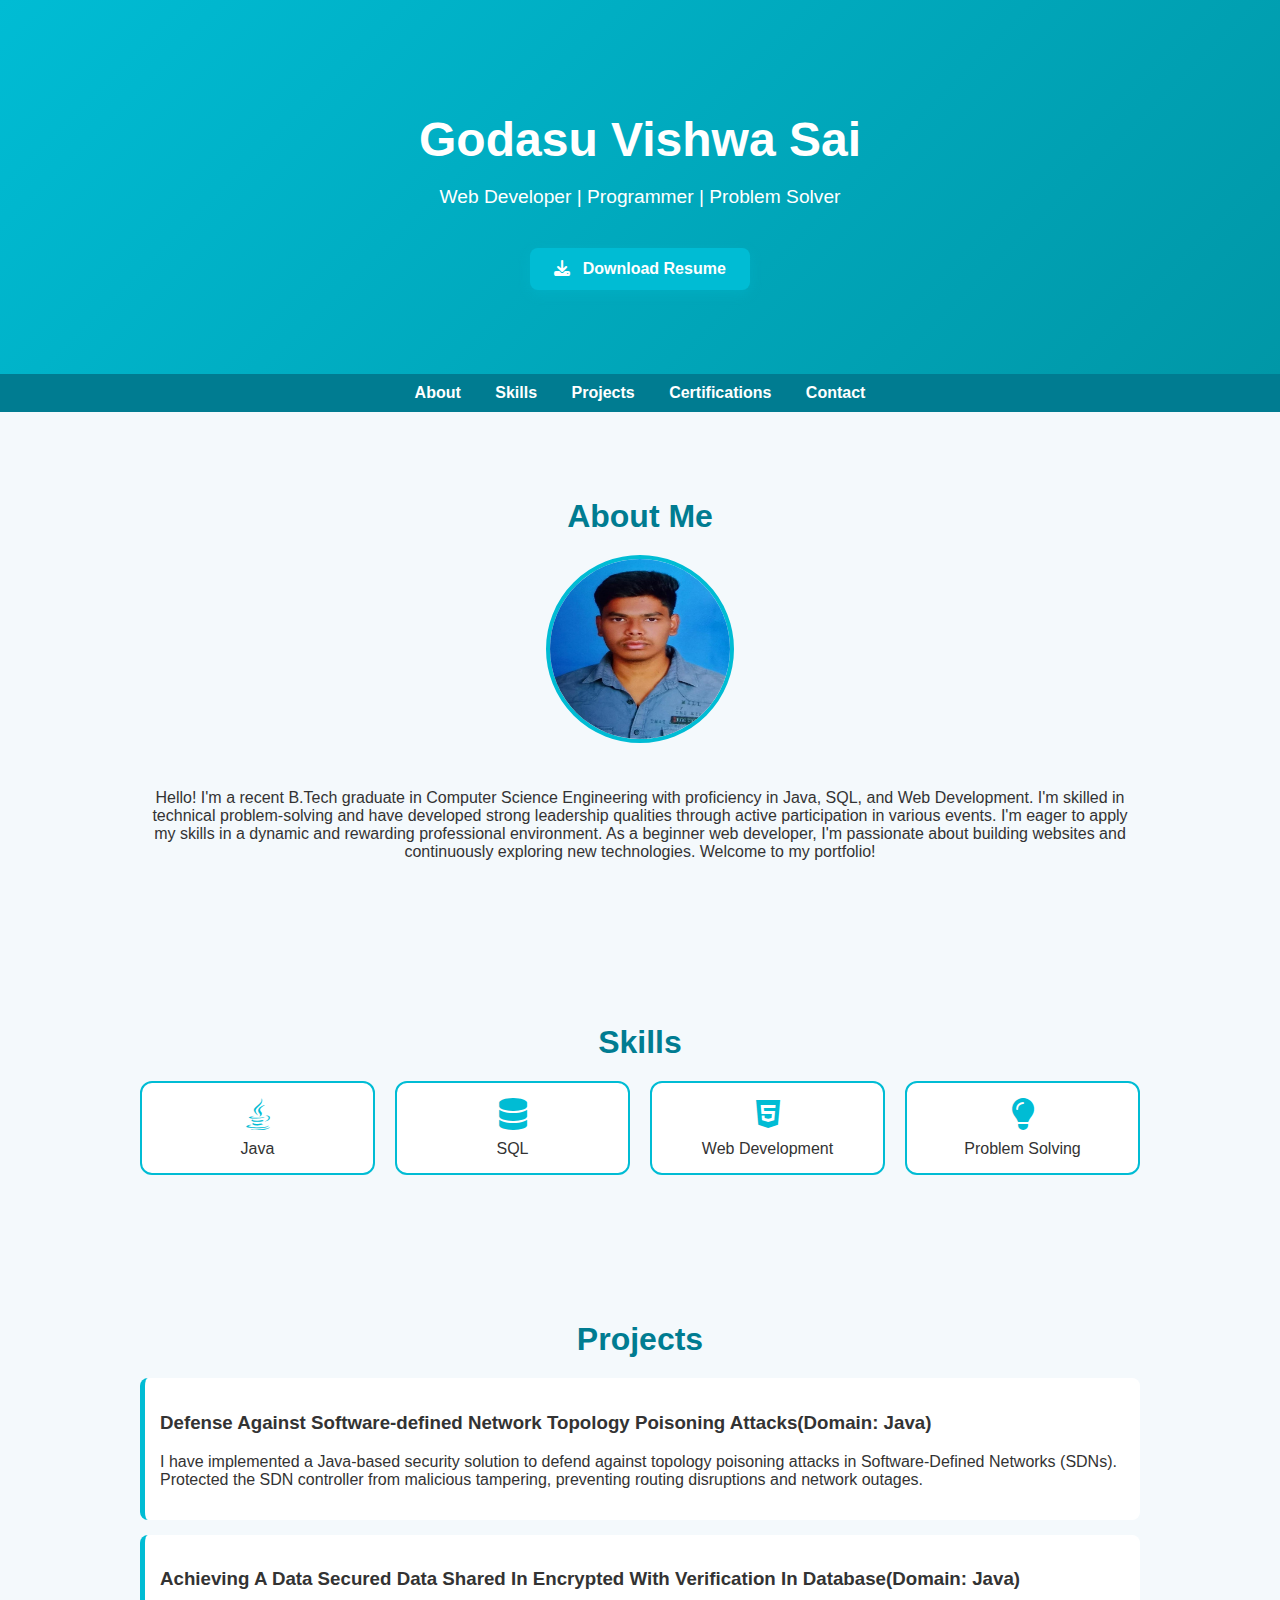
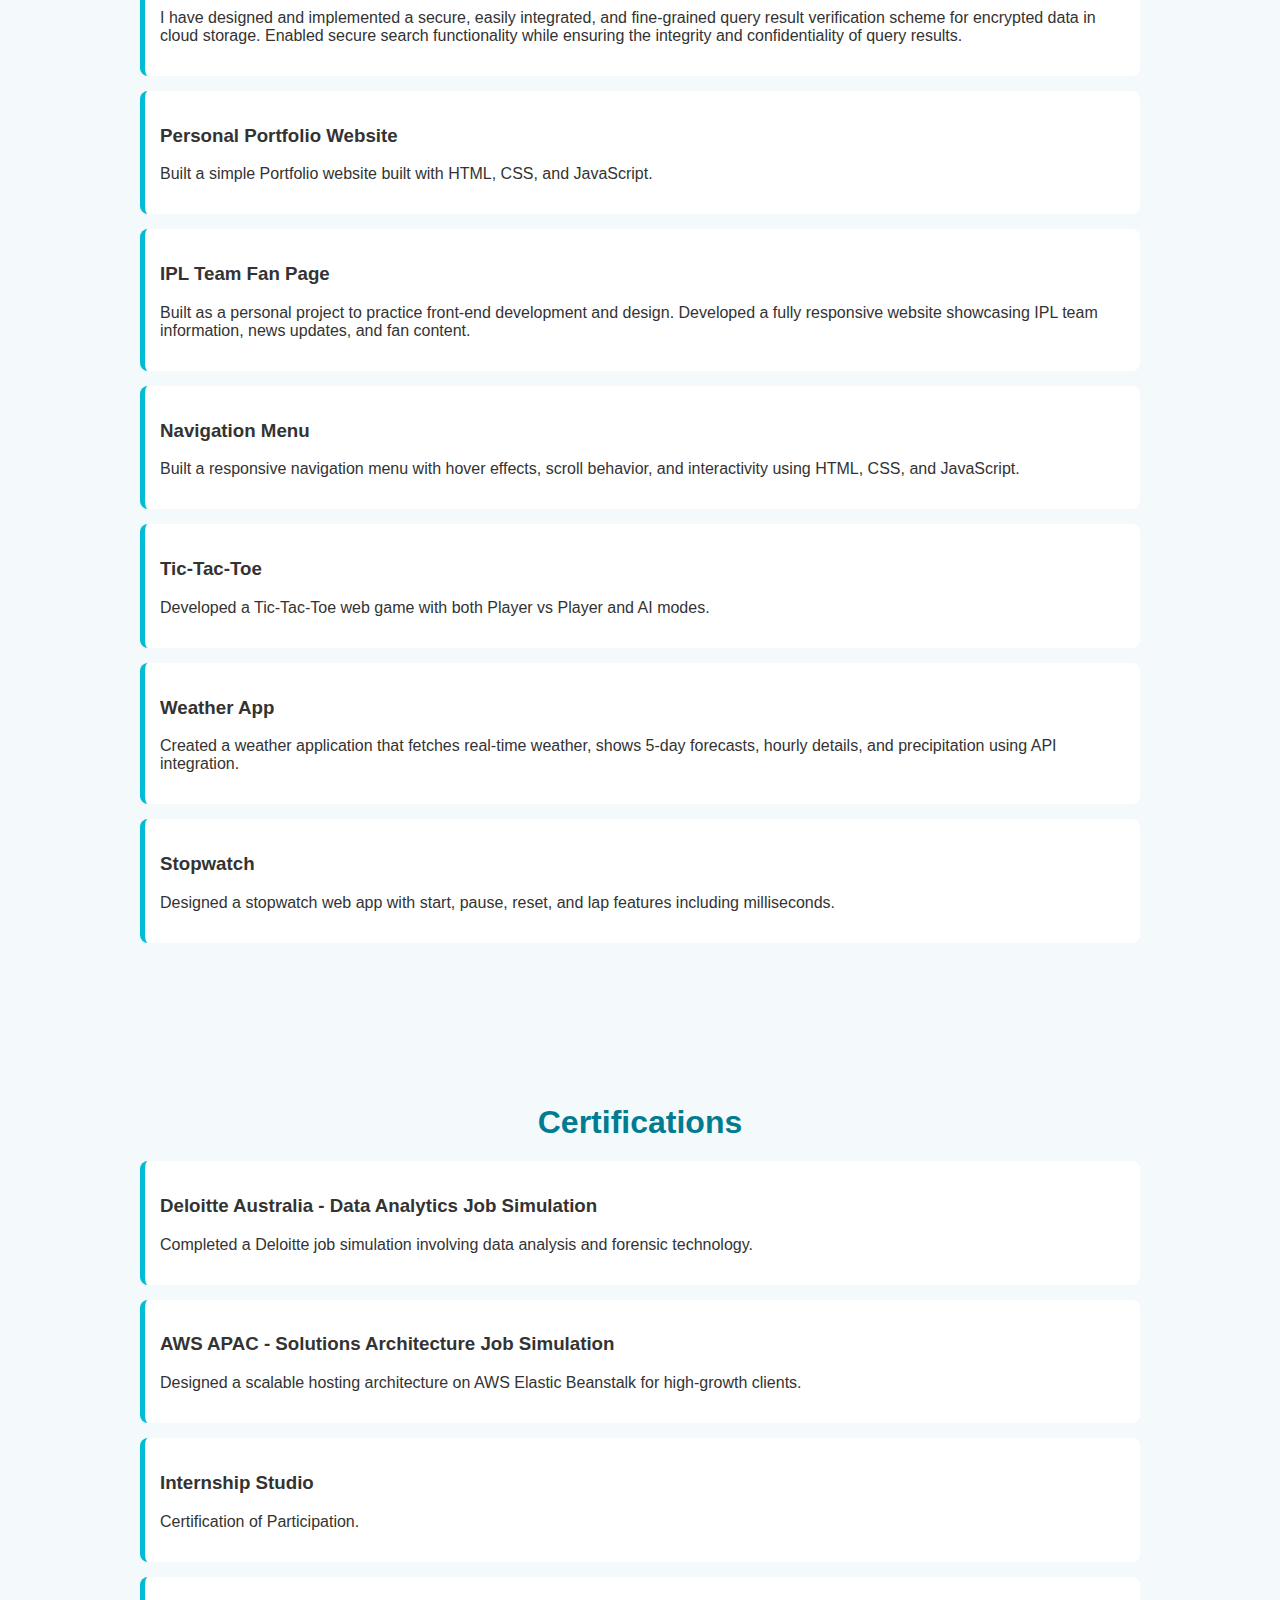
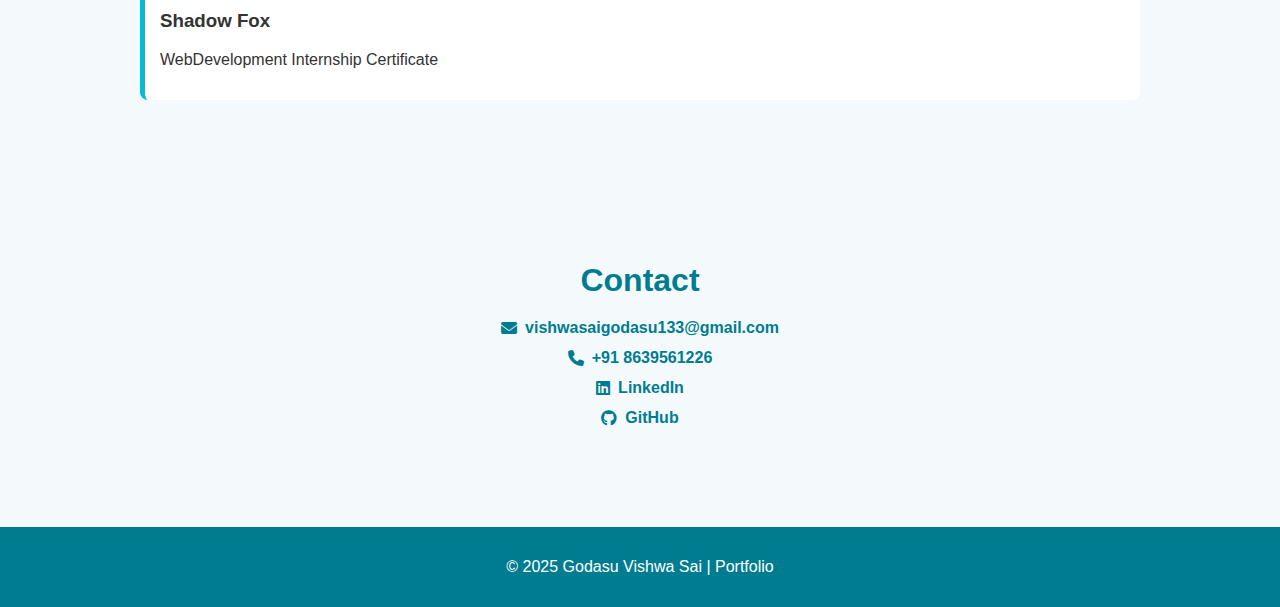
<file: index.html>
<!DOCTYPE html>
<html lang="en">
<head>
  <meta charset="UTF-8">
  <meta name="viewport" content="width=device-width, initial-scale=1.0">
  <title>Vishwa Sai - Portfolio</title>
  <link rel="stylesheet" href="https://cdnjs.cloudflare.com/ajax/libs/font-awesome/6.5.0/css/all.min.css">
  <link rel="stylesheet" href="style.css">

</head>
<body>

  <!-- Header -->
  <header>
    <h1>Godasu Vishwa Sai</h1>
    <p>Web Developer | Programmer | Problem Solver</p>
    <a href="Godasu-Vishwa-Sai-FlowCV-Resume.pdf" class="resume-btn"><i class="fa-solid fa-download"></i> Download Resume</a>
  </header>

  <!-- Navigation -->
  <nav>
    <a href="#about">About</a>
    <a href="#skills">Skills</a>
    <a href="#projects">Projects</a>
    <a href="#certifications">Certifications</a>
    <a href="#contact">Contact</a>
  </nav>

  <!-- About -->
  <section id="about">
    <h2>About Me</h2>
    <div class="about">
      <img src="vishwa sai.jpg" alt="Vishwa Sai">
      <p>Hello! I'm a recent B.Tech graduate in Computer Science Engineering with proficiency in Java, SQL, and Web Development. I'm skilled in technical problem-solving and have developed strong leadership qualities through active participation in various events. I'm eager to apply my skills in a dynamic and rewarding professional environment. As a beginner web developer, I'm passionate about building websites and continuously exploring new technologies. Welcome to my portfolio!</p>
    </div>
  </section>

  <!-- Skills -->
  <!-- Skills -->
<section id="skills">
  <h2>Skills</h2>
  <div class="skills">
    <div class="skill"><i class="fa-brands fa-java"></i><br>Java</div>
    <div class="skill"><i class="fa-solid fa-database"></i><br>SQL</div>
    <div class="skill"><i class="fa-brands fa-html5"></i><br>Web Development</div>
    <div class="skill"><i class="fa-solid fa-lightbulb"></i><br>Problem Solving</div>
  </div>
</section>


  <!-- Projects -->
  <section id="projects">
    <h2>Projects</h2>
    <div class="project">
      <h3>Defense Against Software-defined Network Topology Poisoning Attacks(Domain: Java)</h3>
      <p>I have implemented a Java-based security solution to defend against topology poisoning attacks in Software-Defined Networks (SDNs). Protected the SDN controller from malicious tampering, preventing routing disruptions and network outages.</p>
    </div>
    <div class="project">
      <h3>Achieving A Data Secured Data Shared In Encrypted With Verification In Database(Domain: Java)</h3>
      <p>I have designed and implemented a secure, easily integrated, and fine-grained query result verification scheme for encrypted data in cloud storage. Enabled secure search functionality while ensuring the integrity and confidentiality of query results.</p>
    </div>
    <div class="project">
      <h3>Personal Portfolio Website</h3>
      <p>Built a  simple Portfolio website built with HTML, CSS, and JavaScript.</p>
    </div>
    <div class="project">
      <h3>IPL Team Fan Page</h3>
      <p>Built as a personal project to practice front-end development and design. Developed a fully responsive website showcasing IPL team information, news updates, and fan content.

</p>
    </div>
    <div class="project">
      <h3>Navigation Menu</h3>
      <p>Built a responsive navigation menu with hover effects, scroll behavior, and interactivity using HTML, CSS, and JavaScript.</p>
    </div>
    <div class="project">
      <h3>Tic-Tac-Toe</h3>
      <p>Developed a Tic-Tac-Toe web game with both Player vs Player and AI modes.</p>
    </div>
    <div class="project">
      <h3>Weather App</h3>
      <p>Created a weather application that fetches real-time weather, shows 5-day forecasts, hourly details, and precipitation using API integration.</p>
    </div>
    <div class="project">
      <h3>Stopwatch</h3>
      <p>Designed a stopwatch web app with start, pause, reset, and lap features including milliseconds.</p>
    </div>
  </section>

  <!-- Certifications -->
  <section id="certifications">
    <h2>Certifications</h2>
    <div class="certification">
      <h3>Deloitte Australia - Data Analytics Job Simulation</h3>
      <p>Completed a Deloitte job simulation involving data analysis and forensic technology.</p>
    </div>
    <div class="certification">
      <h3>AWS APAC - Solutions Architecture Job Simulation</h3>
      <p>Designed a scalable hosting architecture on AWS Elastic Beanstalk for high-growth clients.</p>
    </div>
    <div class="certification">
      <h3>Internship Studio</h3>
      <p>Certification of Participation.</p>
    </div>
    <div class="certification">
      <h3>Shadow Fox</h3>
      <p>WebDevelopment Internship Certificate</p>
    </div>

  </section>

  <!-- Contact -->
  <section id="contact">
    <h2>Contact</h2>
    <div class="contact-info">
      <a href="mailto:vishwasaigodasu133@gmail.com"><i class="fa-solid fa-envelope"></i> vishwasaigodasu133@gmail.com</a>
      <a href="tel:+918639561226"><i class="fa-solid fa-phone"></i> +91 8639561226</a>
      <a href="https://linkedin.com/in/vishwa-sai-godasu-b6a66130b" target="_blank"><i class="fa-brands fa-linkedin"></i> LinkedIn</a>
      <a href="https://github.com/Vishwa-Sai-Godasu" target="_blank"><i class="fa-brands fa-github"></i> GitHub</a>
    </div>
  </section>

  <!-- Back to Top -->
  <button id="backToTop"><i class="fa-solid fa-arrow-up"></i></button>

  <!-- Footer -->
  <footer>
    <p>© 2025 Godasu Vishwa Sai | Portfolio</p>
  </footer>

 
<script src="Portfolio.js"></script>

</body>
</html>
</file>
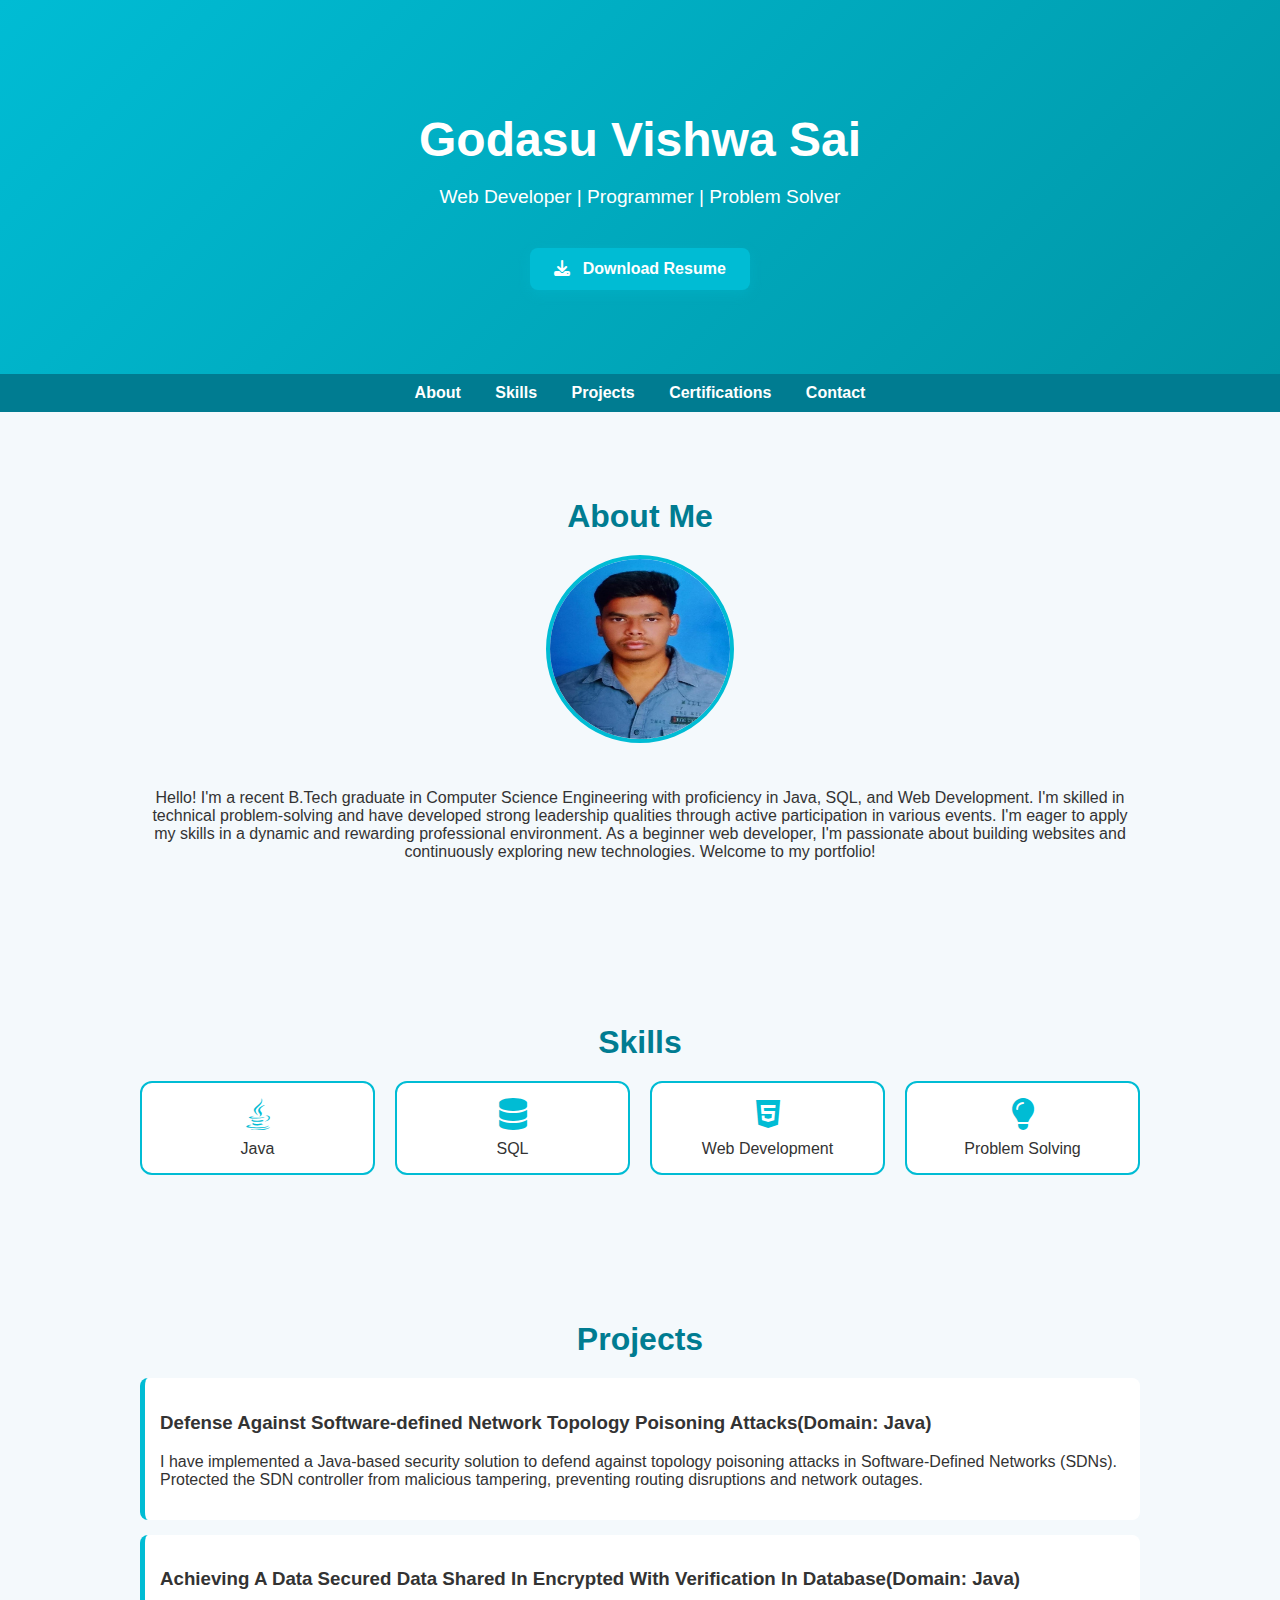
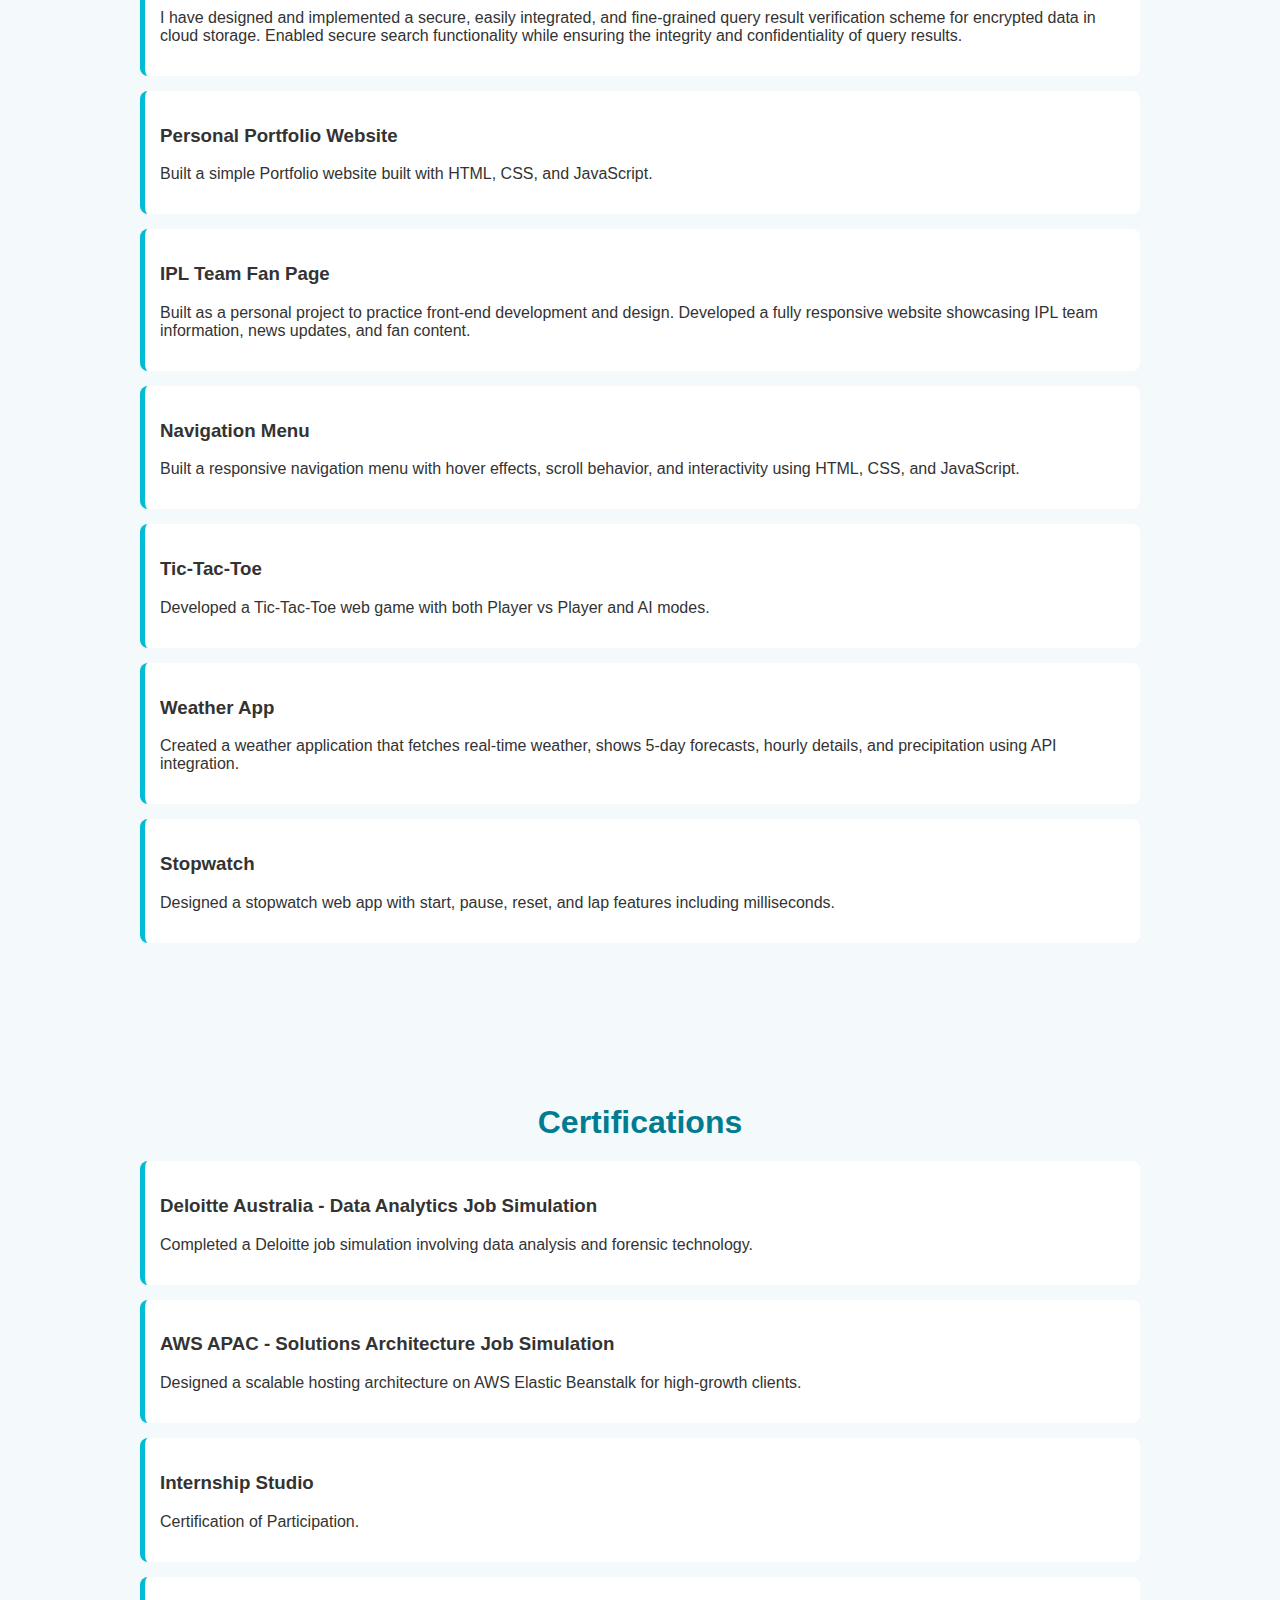
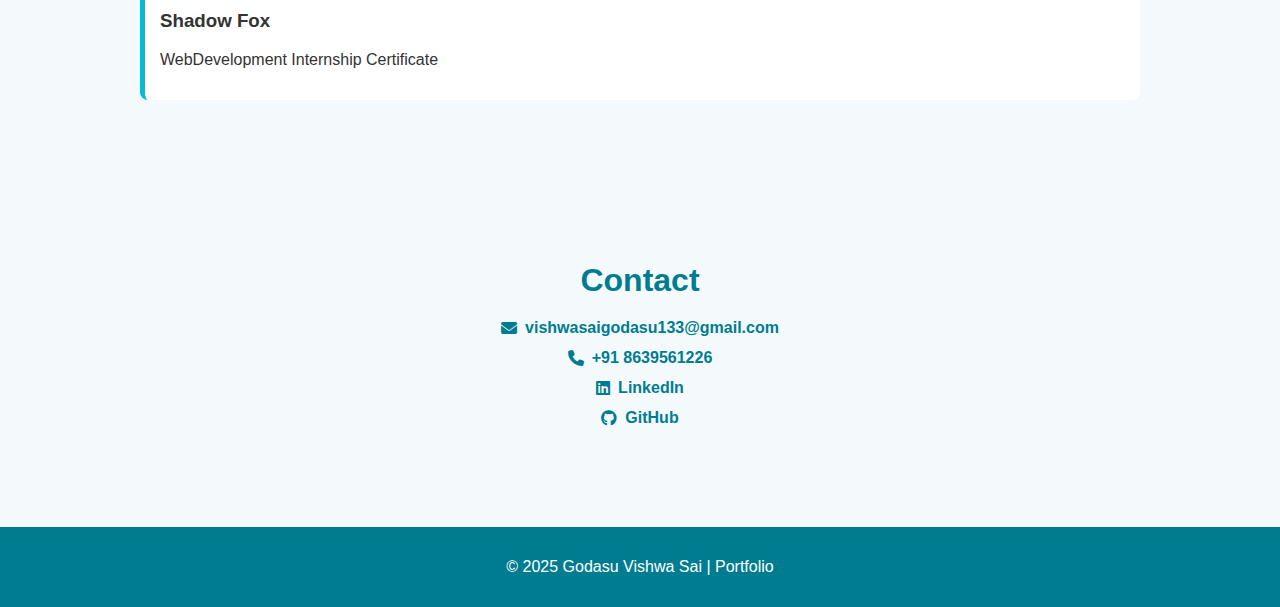
<file: Portfolio.html>
<!DOCTYPE html>
<html lang="en">
<head>
  <meta charset="UTF-8">
  <meta name="viewport" content="width=device-width, initial-scale=1.0">
  <title>Vishwa Sai - Portfolio</title>
  <link rel="stylesheet" href="https://cdnjs.cloudflare.com/ajax/libs/font-awesome/6.5.0/css/all.min.css">
  <link rel="stylesheet" href="Portfolio.css">

</head>
<body>

  <!-- Header -->
  <header>
    <h1>Godasu Vishwa Sai</h1>
    <p>Web Developer | Programmer | Problem Solver</p>
    <a href="Godasu-Vishwa-Sai-FlowCV-Resume.pdf" class="resume-btn"><i class="fa-solid fa-download"></i> Download Resume</a>
  </header>

  <!-- Navigation -->
  <nav>
    <a href="#about">About</a>
    <a href="#skills">Skills</a>
    <a href="#projects">Projects</a>
    <a href="#certifications">Certifications</a>
    <a href="#contact">Contact</a>
  </nav>

  <!-- About -->
  <section id="about">
    <h2>About Me</h2>
    <div class="about">
      <img src="vishwa sai.jpg" alt="Vishwa Sai">
      <p>Hello! I'm a recent B.Tech graduate in Computer Science Engineering with proficiency in Java, SQL, and Web Development. I'm skilled in technical problem-solving and have developed strong leadership qualities through active participation in various events. I'm eager to apply my skills in a dynamic and rewarding professional environment. As a beginner web developer, I'm passionate about building websites and continuously exploring new technologies. Welcome to my portfolio!</p>
    </div>
  </section>

  <!-- Skills -->
  <!-- Skills -->
<section id="skills">
  <h2>Skills</h2>
  <div class="skills">
    <div class="skill"><i class="fa-brands fa-java"></i><br>Java</div>
    <div class="skill"><i class="fa-solid fa-database"></i><br>SQL</div>
    <div class="skill"><i class="fa-brands fa-html5"></i><br>Web Development</div>
    <div class="skill"><i class="fa-solid fa-lightbulb"></i><br>Problem Solving</div>
  </div>
</section>


  <!-- Projects -->
  <section id="projects">
    <h2>Projects</h2>
    <div class="project">
      <h3>Defense Against Software-defined Network Topology Poisoning Attacks(Domain: Java)</h3>
      <p>I have implemented a Java-based security solution to defend against topology poisoning attacks in Software-Defined Networks (SDNs). Protected the SDN controller from malicious tampering, preventing routing disruptions and network outages.</p>
    </div>
    <div class="project">
      <h3>Achieving A Data Secured Data Shared In Encrypted With Verification In Database(Domain: Java)</h3>
      <p>I have designed and implemented a secure, easily integrated, and fine-grained query result verification scheme for encrypted data in cloud storage. Enabled secure search functionality while ensuring the integrity and confidentiality of query results.</p>
    </div>
    <div class="project">
      <h3>Personal Portfolio Website</h3>
      <p>Built a  simple Portfolio website built with HTML, CSS, and JavaScript.</p>
    </div>
    <div class="project">
      <h3>IPL Team Fan Page</h3>
      <p>Built as a personal project to practice front-end development and design. Developed a fully responsive website showcasing IPL team information, news updates, and fan content.

</p>
    </div>
    <div class="project">
      <h3>Navigation Menu</h3>
      <p>Built a responsive navigation menu with hover effects, scroll behavior, and interactivity using HTML, CSS, and JavaScript.</p>
    </div>
    <div class="project">
      <h3>Tic-Tac-Toe</h3>
      <p>Developed a Tic-Tac-Toe web game with both Player vs Player and AI modes.</p>
    </div>
    <div class="project">
      <h3>Weather App</h3>
      <p>Created a weather application that fetches real-time weather, shows 5-day forecasts, hourly details, and precipitation using API integration.</p>
    </div>
    <div class="project">
      <h3>Stopwatch</h3>
      <p>Designed a stopwatch web app with start, pause, reset, and lap features including milliseconds.</p>
    </div>
  </section>

  <!-- Certifications -->
  <section id="certifications">
    <h2>Certifications</h2>
    <div class="certification">
      <h3>Deloitte Australia - Data Analytics Job Simulation</h3>
      <p>Completed a Deloitte job simulation involving data analysis and forensic technology.</p>
    </div>
    <div class="certification">
      <h3>AWS APAC - Solutions Architecture Job Simulation</h3>
      <p>Designed a scalable hosting architecture on AWS Elastic Beanstalk for high-growth clients.</p>
    </div>
    <div class="certification">
      <h3>Internship Studio</h3>
      <p>Certification of Participation.</p>
    </div>
    <div class="certification">
      <h3>Shadow Fox</h3>
      <p>WebDevelopment Internship Certificate</p>
    </div>

  </section>

  <!-- Contact -->
  <section id="contact">
    <h2>Contact</h2>
    <div class="contact-info">
      <a href="mailto:vishwasaigodasu133@gmail.com"><i class="fa-solid fa-envelope"></i> vishwasaigodasu133@gmail.com</a>
      <a href="tel:+918639561226"><i class="fa-solid fa-phone"></i> +91 8639561226</a>
      <a href="https://linkedin.com/in/vishwa-sai-godasu-b6a66130b" target="_blank"><i class="fa-brands fa-linkedin"></i> LinkedIn</a>
      <a href="https://github.com/Vishwa-Sai-Godasu" target="_blank"><i class="fa-brands fa-github"></i> GitHub</a>
    </div>
  </section>

  <!-- Back to Top -->
  <button id="backToTop"><i class="fa-solid fa-arrow-up"></i></button>

  <!-- Footer -->
  <footer>
    <p>© 2025 Godasu Vishwa Sai | Portfolio</p>
  </footer>

 
<script src="Portfolio.js"></script>

</body>
</html>
</file>
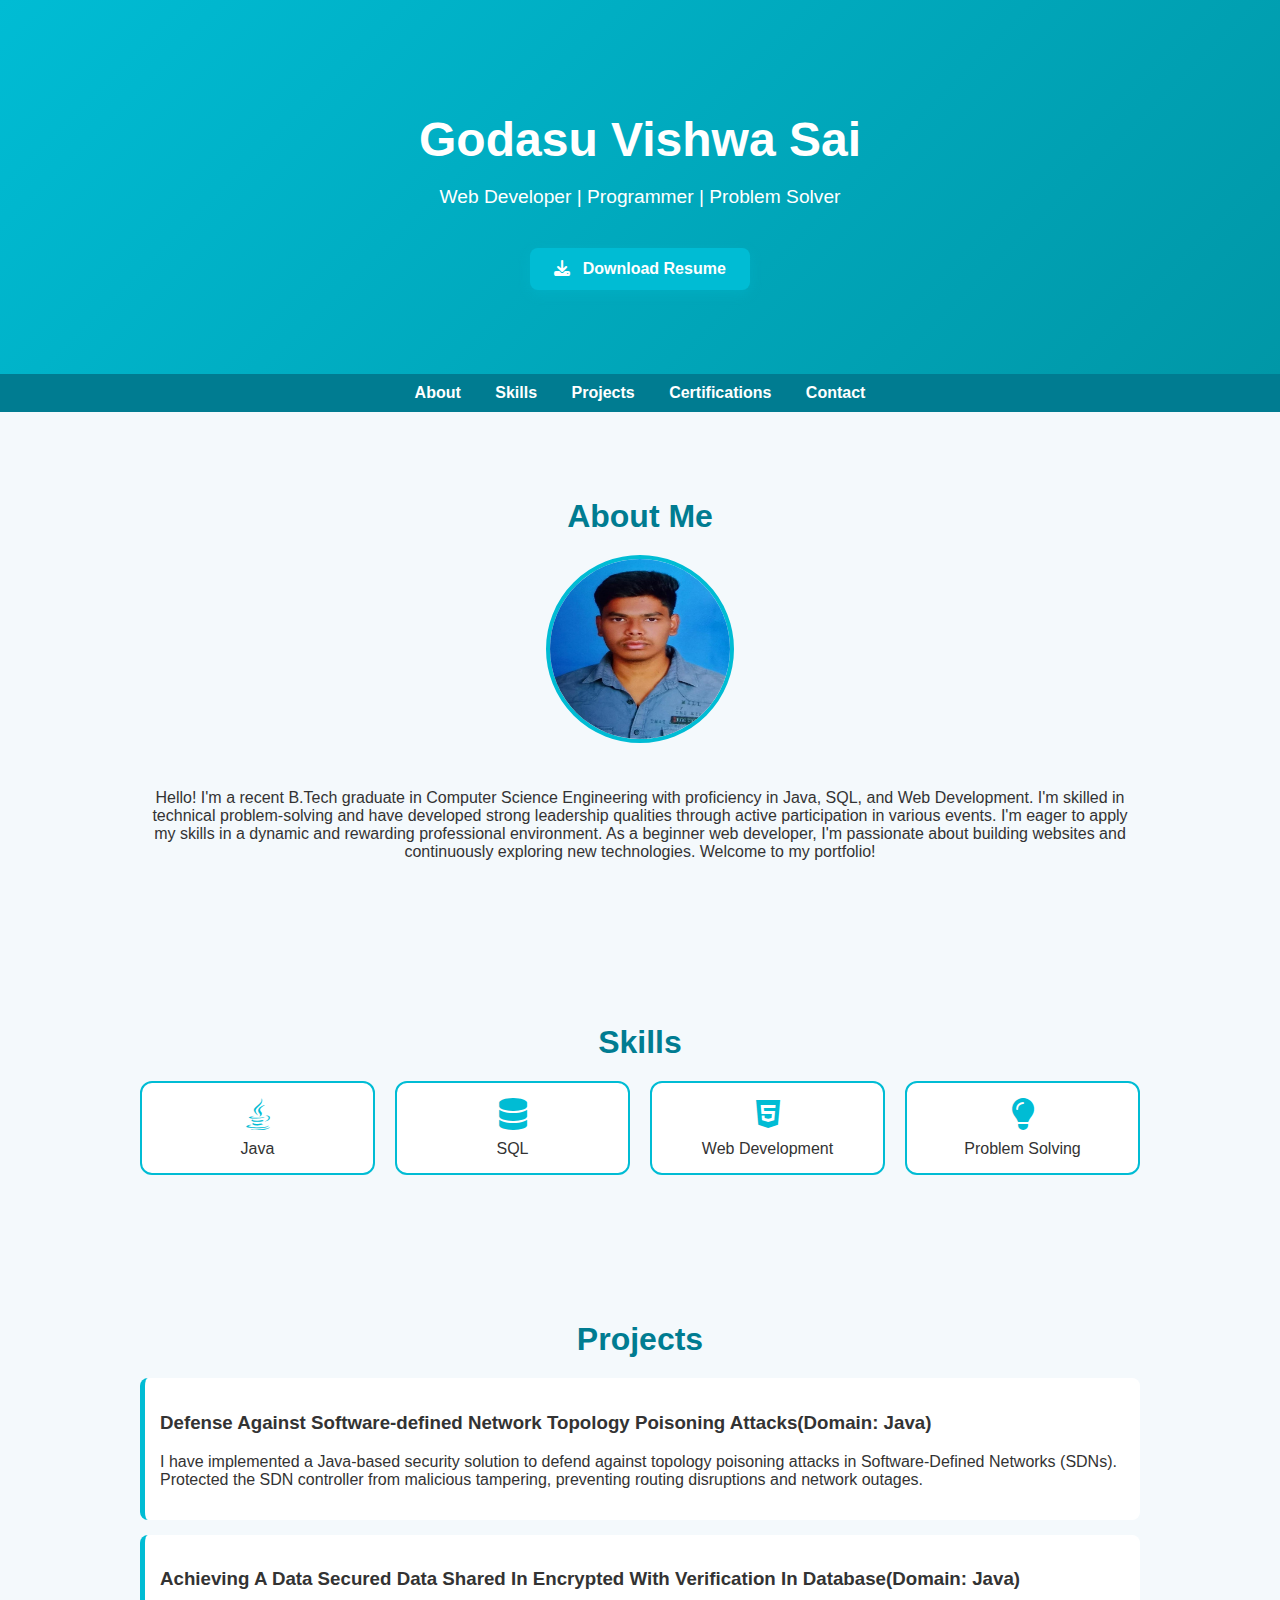
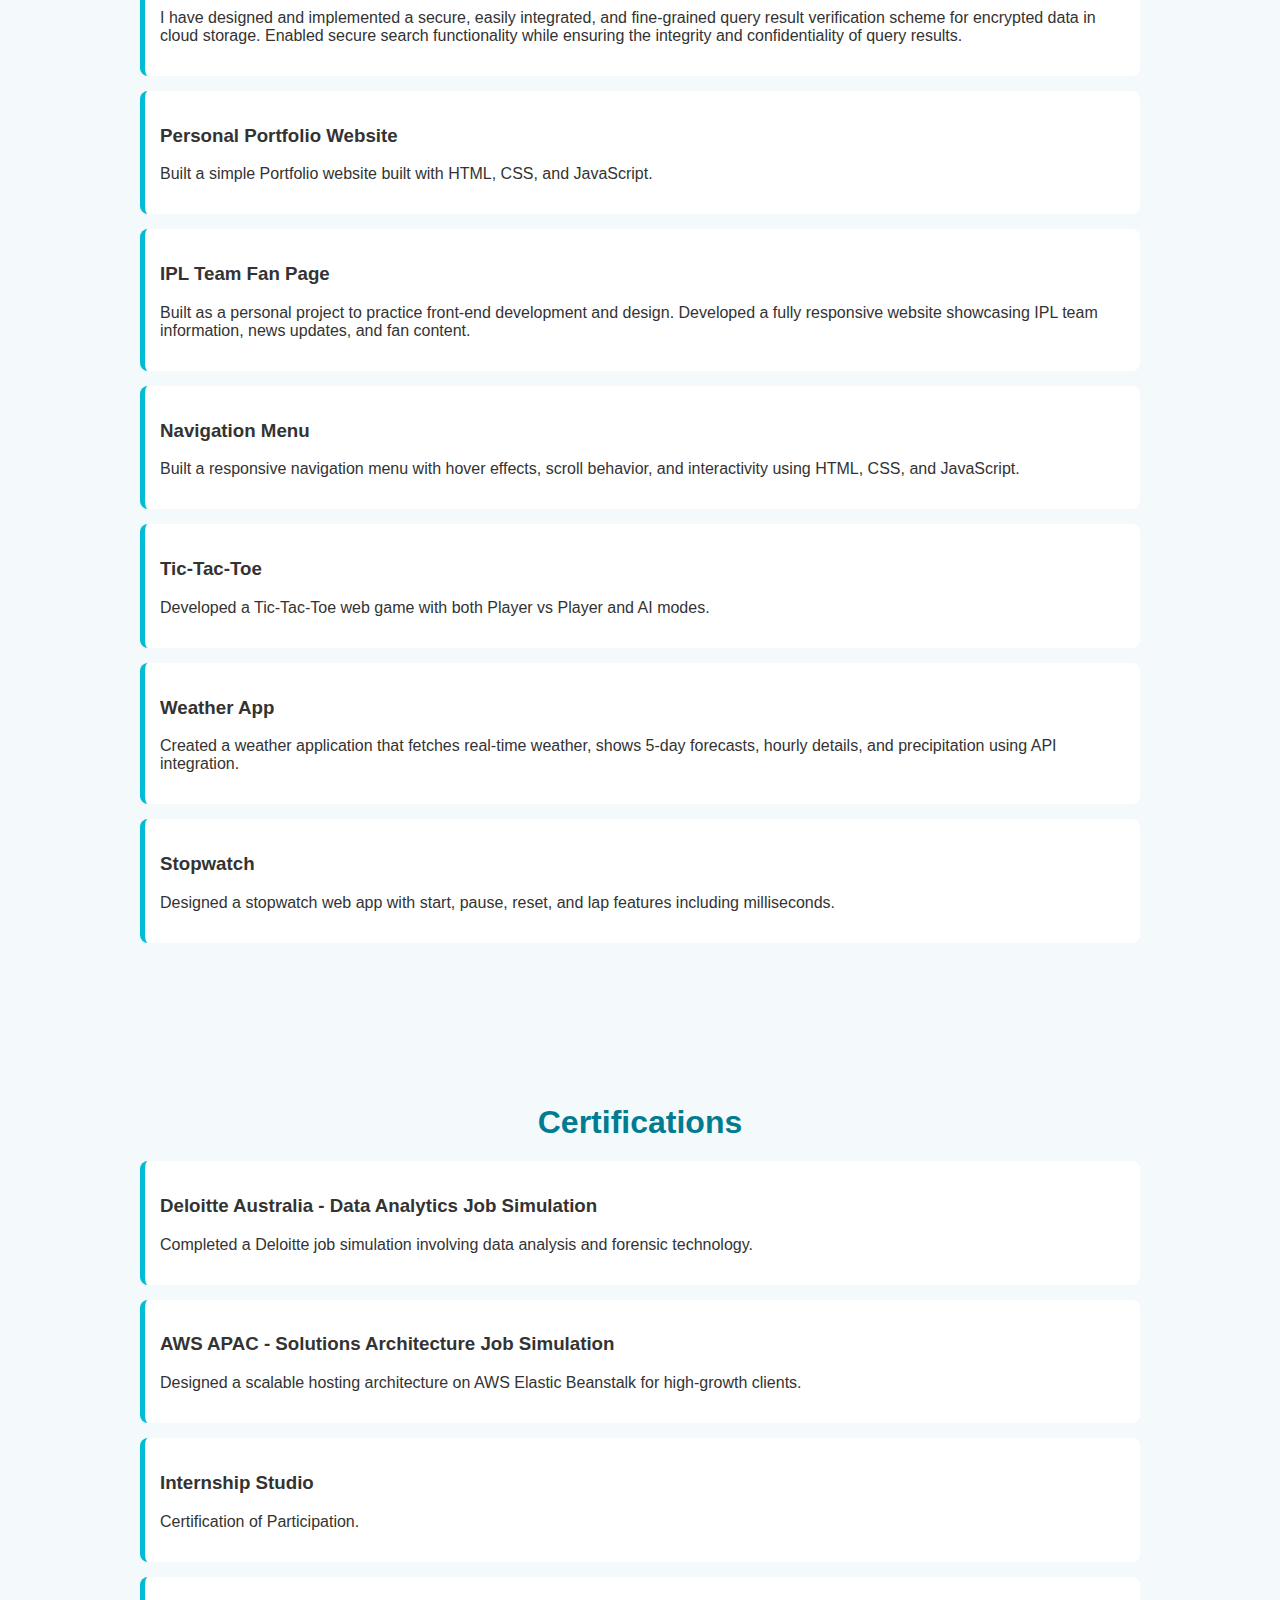
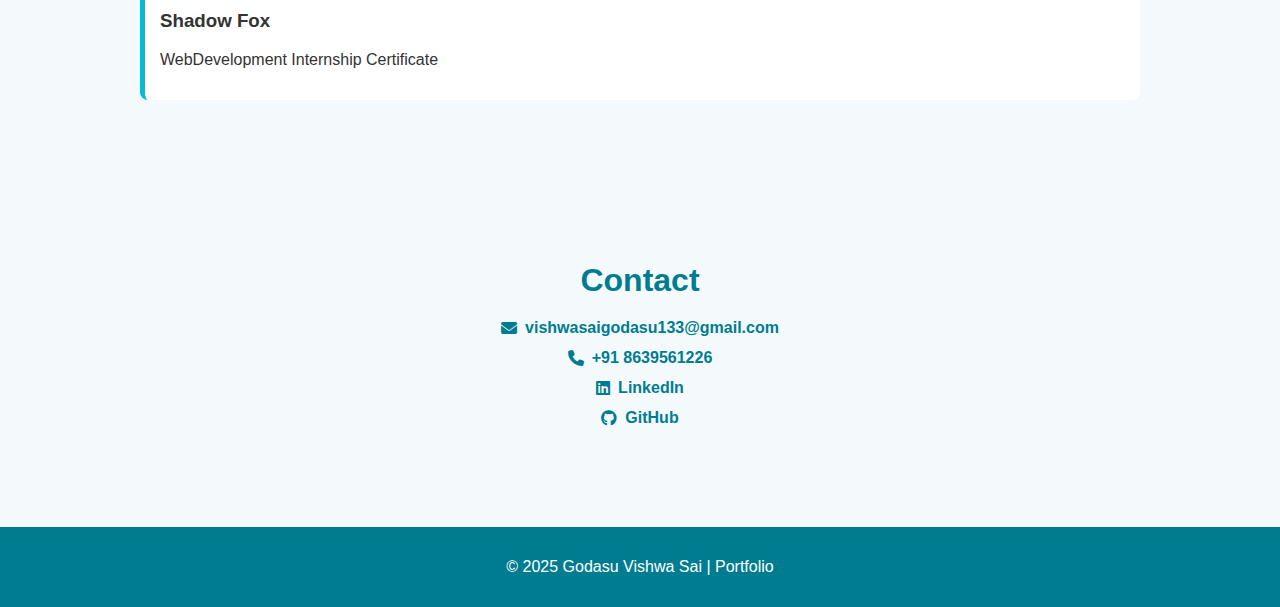
<file: portfolio.html>
<!DOCTYPE html>
<html lang="en">
<head>
  <meta charset="UTF-8">
  <meta name="viewport" content="width=device-width, initial-scale=1.0">
  <title>Vishwa Sai - Portfolio</title>
  <link rel="stylesheet" href="https://cdnjs.cloudflare.com/ajax/libs/font-awesome/6.5.0/css/all.min.css">
  <style>
    /* General Styles */
    body {
      font-family: 'Segoe UI', Tahoma, Geneva, Verdana, sans-serif;
      margin: 0;
      padding: 0;
      background: #f4f9fc;
      color: #333;
      scroll-behavior: smooth;
    }

    header {
      background: linear-gradient(135deg, #00bcd4, #0097a7);
      color: white;
      padding: 80px 20px;
      text-align: center;
    }

    header h1 {
      font-size: 3rem;
      margin-bottom: 10px;
    }

    header p {
      font-size: 1.2rem;
    }

    nav {
      position: sticky;
      top: 0;
      background: #007c91;
      padding: 10px 0;
      text-align: center;
      z-index: 1000;
    }

    nav a {
      color: white;
      margin: 0 15px;
      text-decoration: none;
      font-weight: bold;
      transition: color 0.3s;
    }

    nav a:hover {
      color: #ffeb3b;
    }

    section {
      padding: 60px 20px;
      max-width: 1000px;
      margin: auto;
    }

    section h2 {
      font-size: 2rem;
      margin-bottom: 20px;
      text-align: center;
      color: #007c91;
    }

    /* About Section */
    .about {
      display: flex;
      align-items: center;
      gap: 30px;
      flex-wrap: wrap;
      justify-content: center;
      text-align: center;
    }

    .about img {
      width: 180px;
      height: 180px;
      border-radius: 50%;
      border: 4px solid #00bcd4;
    }

    /* Skills */
    .skills {
      display: flex;
      justify-content: center;
      gap: 20px;
      flex-wrap: wrap;
    }

    .skill {
      background: white;
      border: 2px solid #00bcd4;
      padding: 15px 25px;
      border-radius: 12px;
      text-align: center;
      flex: 1 1 150px;
      transition: transform 0.3s, box-shadow 0.3s;
    }

    .skill:hover {
      transform: translateY(-5px);
      box-shadow: 0 6px 15px rgba(0, 188, 212, 0.3);
    }

    .skill i {
      font-size: 2rem;
      color: #00bcd4;
      margin-bottom: 10px;
    }

    /* Projects & Certifications */
    .project, .certification {
      background: white;
      border-left: 5px solid #00bcd4;
      padding: 15px;
      margin: 15px 0;
      border-radius: 8px;
      transition: transform 0.3s, box-shadow 0.3s;
    }

    .project:hover, .certification:hover {
      transform: scale(1.02);
      box-shadow: 0 6px 15px rgba(0, 188, 212, 0.3);
    }

    /* Contact */
    .contact-info {
      display: flex;
      flex-direction: column;
      gap: 12px;
      max-width: 400px;
      margin: auto;
      text-align: center;
    }

    .contact-info a {
      text-decoration: none;
      color: #007c91;
      font-weight: bold;
      display: flex;
      align-items: center;
      justify-content: center;
      gap: 8px;
      transition: color 0.3s;
    }

    .contact-info a:hover {
      color: #ff9800;
    }

    /* Resume Button */
    .resume-btn {
      display: inline-block;
      margin-top: 20px;
      padding: 12px 24px;
      background: #00bcd4;
      color: white;
      font-weight: bold;
      border-radius: 8px;
      text-decoration: none;
      transition: all 0.3s ease-in-out;
      box-shadow: 0 4px 12px rgba(0, 188, 212, 0.3);
      position: relative;
      overflow: hidden;
    }

    .resume-btn i {
      margin-right: 8px;
    }

    .resume-btn:hover {
      background: #0097a7;
      box-shadow: 0 0 20px #00e5ff, 0 0 40px #00e5ff;
      transform: scale(1.05);
    }

    /* Back to Top */
    #backToTop {
      position: fixed;
      bottom: 30px;
      right: 30px;
      background: #00bcd4;
      color: white;
      border: none;
      width: 50px;
      height: 50px;
      font-size: 20px;
      border-radius: 50%;
      cursor: pointer;
      box-shadow: 0 4px 6px rgba(0,0,0,0.2);
      transition: all 0.3s ease-in-out;
      z-index: 1000;
      display: flex;
      align-items: center;
      justify-content: center;
      opacity: 0;
      transform: translateY(20px);
      pointer-events: none;
    }

    #backToTop.show {
      opacity: 1;
      transform: translateY(0);
      pointer-events: auto;
      transition: opacity 0.4s ease, transform 0.4s ease;
    }

    #backToTop:hover {
      background: #0097a7;
      box-shadow: 0 0 20px #00e5ff, 0 0 40px #00e5ff;
      transform: scale(1.1);
    }

    footer {
      background: #007c91;
      color: white;
      text-align: center;
      padding: 15px;
      margin-top: 40px;
    }
  </style>
</head>
<body>

  <!-- Header -->
  <header>
    <h1>Godasu Vishwa Sai</h1>
    <p>Web Developer | Programmer | Problem Solver</p>
    <a href="Godasu-Vishwa-Sai-FlowCV-Resume.pdf" class="resume-btn"><i class="fa-solid fa-download"></i> Download Resume</a>
  </header>

  <!-- Navigation -->
  <nav>
    <a href="#about">About</a>
    <a href="#skills">Skills</a>
    <a href="#projects">Projects</a>
    <a href="#certifications">Certifications</a>
    <a href="#contact">Contact</a>
  </nav>

  <!-- About -->
  <section id="about">
    <h2>About Me</h2>
    <div class="about">
      <img src="vishwa sai.jpg" alt="Vishwa Sai">
      <p>Hello! I'm a recent B.Tech graduate in Computer Science Engineering with proficiency in Java, SQL, and Web Development. I'm skilled in technical problem-solving and have developed strong leadership qualities through active participation in various events. I'm eager to apply my skills in a dynamic and rewarding professional environment. As a beginner web developer, I'm passionate about building websites and continuously exploring new technologies. Welcome to my portfolio!</p>
    </div>
  </section>

  <!-- Skills -->
  <!-- Skills -->
<section id="skills">
  <h2>Skills</h2>
  <div class="skills">
    <div class="skill"><i class="fa-brands fa-java"></i><br>Java</div>
    <div class="skill"><i class="fa-solid fa-database"></i><br>SQL</div>
    <div class="skill"><i class="fa-brands fa-html5"></i><br>Web Development</div>
    <div class="skill"><i class="fa-solid fa-lightbulb"></i><br>Problem Solving</div>
  </div>
</section>


  <!-- Projects -->
  <section id="projects">
    <h2>Projects</h2>
    <div class="project">
      <h3>Defense Against Software-defined Network Topology Poisoning Attacks(Domain: Java)</h3>
      <p>I have implemented a Java-based security solution to defend against topology poisoning attacks in Software-Defined Networks (SDNs). Protected the SDN controller from malicious tampering, preventing routing disruptions and network outages.</p>
    </div>
    <div class="project">
      <h3>Achieving A Data Secured Data Shared In Encrypted With Verification In Database(Domain: Java)</h3>
      <p>I have designed and implemented a secure, easily integrated, and fine-grained query result verification scheme for encrypted data in cloud storage. Enabled secure search functionality while ensuring the integrity and confidentiality of query results.</p>
    </div>
    <div class="project">
      <h3>Personal Portfolio Website</h3>
      <p>Built a  simple Portfolio website built with HTML, CSS, and JavaScript.</p>
    </div>
    <div class="project">
      <h3>IPL Team Fan Page</h3>
      <p>Built as a personal project to practice front-end development and design. Developed a fully responsive website showcasing IPL team information, news updates, and fan content.

</p>
    </div>
    <div class="project">
      <h3>Navigation Menu</h3>
      <p>Built a responsive navigation menu with hover effects, scroll behavior, and interactivity using HTML, CSS, and JavaScript.</p>
    </div>
    <div class="project">
      <h3>Tic-Tac-Toe</h3>
      <p>Developed a Tic-Tac-Toe web game with both Player vs Player and AI modes.</p>
    </div>
    <div class="project">
      <h3>Weather App</h3>
      <p>Created a weather application that fetches real-time weather, shows 5-day forecasts, hourly details, and precipitation using API integration.</p>
    </div>
    <div class="project">
      <h3>Stopwatch</h3>
      <p>Designed a stopwatch web app with start, pause, reset, and lap features including milliseconds.</p>
    </div>
  </section>

  <!-- Certifications -->
  <section id="certifications">
    <h2>Certifications</h2>
    <div class="certification">
      <h3>Deloitte Australia - Data Analytics Job Simulation</h3>
      <p>Completed a Deloitte job simulation involving data analysis and forensic technology.</p>
    </div>
    <div class="certification">
      <h3>AWS APAC - Solutions Architecture Job Simulation</h3>
      <p>Designed a scalable hosting architecture on AWS Elastic Beanstalk for high-growth clients.</p>
    </div>
    <div class="certification">
      <h3>Internship Studio</h3>
      <p>Certification of Participation.</p>
    </div>
    <div class="certification">
      <h3>Shadow Fox</h3>
      <p>WebDevelopment Internship Certificate</p>
    </div>

  </section>

  <!-- Contact -->
  <section id="contact">
    <h2>Contact</h2>
    <div class="contact-info">
      <a href="mailto:vishwasaigodasu133@gmail.com"><i class="fa-solid fa-envelope"></i> vishwasaigodasu133@gmail.com</a>
      <a href="tel:+918639561226"><i class="fa-solid fa-phone"></i> +91 8639561226</a>
      <a href="https://linkedin.com/in/vishwa-sai-godasu-b6a66130b" target="_blank"><i class="fa-brands fa-linkedin"></i> LinkedIn</a>
      <a href="https://github.com/Vishwa-Sai-Godasu" target="_blank"><i class="fa-brands fa-github"></i> GitHub</a>
    </div>
  </section>

  <!-- Back to Top -->
  <button id="backToTop"><i class="fa-solid fa-arrow-up"></i></button>

  <!-- Footer -->
  <footer>
    <p>© 2025 Godasu Vishwa Sai | Portfolio</p>
  </footer>

  <script>
    // Back to Top Button
    const backToTop = document.getElementById("backToTop");

    window.onscroll = function() {
      if (document.body.scrollTop > 200 || document.documentElement.scrollTop > 200) {
        backToTop.classList.add("show");
      } else {
        backToTop.classList.remove("show");
      }
    };

    backToTop.addEventListener("click", () => {
      window.scrollTo({ top: 0, behavior: "smooth" });
    });
  </script>

</body>
</html>
</file>
<file: style.css>
/* General Styles */
    body {
      font-family: 'Segoe UI', Tahoma, Geneva, Verdana, sans-serif;
      margin: 0;
      padding: 0;
      background: #f4f9fc;
      color: #333;
      scroll-behavior: smooth;
    }

    header {
      background: linear-gradient(135deg, #00bcd4, #0097a7);
      color: white;
      padding: 80px 20px;
      text-align: center;
    }

    header h1 {
      font-size: 3rem;
      margin-bottom: 10px;
    }

    header p {
      font-size: 1.2rem;
    }

    nav {
      position: sticky;
      top: 0;
      background: #007c91;
      padding: 10px 0;
      text-align: center;
      z-index: 1000;
    }

    nav a {
      color: white;
      margin: 0 15px;
      text-decoration: none;
      font-weight: bold;
      transition: color 0.3s;
    }

    nav a:hover {
      color: #ffeb3b;
    }

    section {
      padding: 60px 20px;
      max-width: 1000px;
      margin: auto;
    }

    section h2 {
      font-size: 2rem;
      margin-bottom: 20px;
      text-align: center;
      color: #007c91;
    }

    /* About Section */
    .about {
      display: flex;
      align-items: center;
      gap: 30px;
      flex-wrap: wrap;
      justify-content: center;
      text-align: center;
    }

    .about img {
      width: 180px;
      height: 180px;
      border-radius: 50%;
      border: 4px solid #00bcd4;
    }

    /* Skills */
    .skills {
      display: flex;
      justify-content: center;
      gap: 20px;
      flex-wrap: wrap;
    }

    .skill {
      background: white;
      border: 2px solid #00bcd4;
      padding: 15px 25px;
      border-radius: 12px;
      text-align: center;
      flex: 1 1 150px;
      transition: transform 0.3s, box-shadow 0.3s;
    }

    .skill:hover {
      transform: translateY(-5px);
      box-shadow: 0 6px 15px rgba(0, 188, 212, 0.3);
    }

    .skill i {
      font-size: 2rem;
      color: #00bcd4;
      margin-bottom: 10px;
    }

    /* Projects & Certifications */
    .project, .certification {
      background: white;
      border-left: 5px solid #00bcd4;
      padding: 15px;
      margin: 15px 0;
      border-radius: 8px;
      transition: transform 0.3s, box-shadow 0.3s;
    }

    .project:hover, .certification:hover {
      transform: scale(1.02);
      box-shadow: 0 6px 15px rgba(0, 188, 212, 0.3);
    }

    /* Contact */
    .contact-info {
      display: flex;
      flex-direction: column;
      gap: 12px;
      max-width: 400px;
      margin: auto;
      text-align: center;
    }

    .contact-info a {
      text-decoration: none;
      color: #007c91;
      font-weight: bold;
      display: flex;
      align-items: center;
      justify-content: center;
      gap: 8px;
      transition: color 0.3s;
    }

    .contact-info a:hover {
      color: #ff9800;
    }

    /* Resume Button */
    .resume-btn {
      display: inline-block;
      margin-top: 20px;
      padding: 12px 24px;
      background: #00bcd4;
      color: white;
      font-weight: bold;
      border-radius: 8px;
      text-decoration: none;
      transition: all 0.3s ease-in-out;
      box-shadow: 0 4px 12px rgba(0, 188, 212, 0.3);
      position: relative;
      overflow: hidden;
    }

    .resume-btn i {
      margin-right: 8px;
    }

    .resume-btn:hover {
      background: #0097a7;
      box-shadow: 0 0 20px #00e5ff, 0 0 40px #00e5ff;
      transform: scale(1.05);
    }

    /* Back to Top */
    #backToTop {
      position: fixed;
      bottom: 30px;
      right: 30px;
      background: #00bcd4;
      color: white;
      border: none;
      width: 50px;
      height: 50px;
      font-size: 20px;
      border-radius: 50%;
      cursor: pointer;
      box-shadow: 0 4px 6px rgba(0,0,0,0.2);
      transition: all 0.3s ease-in-out;
      z-index: 1000;
      display: flex;
      align-items: center;
      justify-content: center;
      opacity: 0;
      transform: translateY(20px);
      pointer-events: none;
    }

    #backToTop.show {
      opacity: 1;
      transform: translateY(0);
      pointer-events: auto;
      transition: opacity 0.4s ease, transform 0.4s ease;
    }

    #backToTop:hover {
      background: #0097a7;
      box-shadow: 0 0 20px #00e5ff, 0 0 40px #00e5ff;
      transform: scale(1.1);
    }

    footer {
      background: #007c91;
      color: white;
      text-align: center;
      padding: 15px;
      margin-top: 40px;
    }
</file>
<file: Portfolio.css>
/* General Styles */
    body {
      font-family: 'Segoe UI', Tahoma, Geneva, Verdana, sans-serif;
      margin: 0;
      padding: 0;
      background: #f4f9fc;
      color: #333;
      scroll-behavior: smooth;
    }

    header {
      background: linear-gradient(135deg, #00bcd4, #0097a7);
      color: white;
      padding: 80px 20px;
      text-align: center;
    }

    header h1 {
      font-size: 3rem;
      margin-bottom: 10px;
    }

    header p {
      font-size: 1.2rem;
    }

    nav {
      position: sticky;
      top: 0;
      background: #007c91;
      padding: 10px 0;
      text-align: center;
      z-index: 1000;
    }

    nav a {
      color: white;
      margin: 0 15px;
      text-decoration: none;
      font-weight: bold;
      transition: color 0.3s;
    }

    nav a:hover {
      color: #ffeb3b;
    }

    section {
      padding: 60px 20px;
      max-width: 1000px;
      margin: auto;
    }

    section h2 {
      font-size: 2rem;
      margin-bottom: 20px;
      text-align: center;
      color: #007c91;
    }

    /* About Section */
    .about {
      display: flex;
      align-items: center;
      gap: 30px;
      flex-wrap: wrap;
      justify-content: center;
      text-align: center;
    }

    .about img {
      width: 180px;
      height: 180px;
      border-radius: 50%;
      border: 4px solid #00bcd4;
    }

    /* Skills */
    .skills {
      display: flex;
      justify-content: center;
      gap: 20px;
      flex-wrap: wrap;
    }

    .skill {
      background: white;
      border: 2px solid #00bcd4;
      padding: 15px 25px;
      border-radius: 12px;
      text-align: center;
      flex: 1 1 150px;
      transition: transform 0.3s, box-shadow 0.3s;
    }

    .skill:hover {
      transform: translateY(-5px);
      box-shadow: 0 6px 15px rgba(0, 188, 212, 0.3);
    }

    .skill i {
      font-size: 2rem;
      color: #00bcd4;
      margin-bottom: 10px;
    }

    /* Projects & Certifications */
    .project, .certification {
      background: white;
      border-left: 5px solid #00bcd4;
      padding: 15px;
      margin: 15px 0;
      border-radius: 8px;
      transition: transform 0.3s, box-shadow 0.3s;
    }

    .project:hover, .certification:hover {
      transform: scale(1.02);
      box-shadow: 0 6px 15px rgba(0, 188, 212, 0.3);
    }

    /* Contact */
    .contact-info {
      display: flex;
      flex-direction: column;
      gap: 12px;
      max-width: 400px;
      margin: auto;
      text-align: center;
    }

    .contact-info a {
      text-decoration: none;
      color: #007c91;
      font-weight: bold;
      display: flex;
      align-items: center;
      justify-content: center;
      gap: 8px;
      transition: color 0.3s;
    }

    .contact-info a:hover {
      color: #ff9800;
    }

    /* Resume Button */
    .resume-btn {
      display: inline-block;
      margin-top: 20px;
      padding: 12px 24px;
      background: #00bcd4;
      color: white;
      font-weight: bold;
      border-radius: 8px;
      text-decoration: none;
      transition: all 0.3s ease-in-out;
      box-shadow: 0 4px 12px rgba(0, 188, 212, 0.3);
      position: relative;
      overflow: hidden;
    }

    .resume-btn i {
      margin-right: 8px;
    }

    .resume-btn:hover {
      background: #0097a7;
      box-shadow: 0 0 20px #00e5ff, 0 0 40px #00e5ff;
      transform: scale(1.05);
    }

    /* Back to Top */
    #backToTop {
      position: fixed;
      bottom: 30px;
      right: 30px;
      background: #00bcd4;
      color: white;
      border: none;
      width: 50px;
      height: 50px;
      font-size: 20px;
      border-radius: 50%;
      cursor: pointer;
      box-shadow: 0 4px 6px rgba(0,0,0,0.2);
      transition: all 0.3s ease-in-out;
      z-index: 1000;
      display: flex;
      align-items: center;
      justify-content: center;
      opacity: 0;
      transform: translateY(20px);
      pointer-events: none;
    }

    #backToTop.show {
      opacity: 1;
      transform: translateY(0);
      pointer-events: auto;
      transition: opacity 0.4s ease, transform 0.4s ease;
    }

    #backToTop:hover {
      background: #0097a7;
      box-shadow: 0 0 20px #00e5ff, 0 0 40px #00e5ff;
      transform: scale(1.1);
    }

    footer {
      background: #007c91;
      color: white;
      text-align: center;
      padding: 15px;
      margin-top: 40px;
    }
</file>
